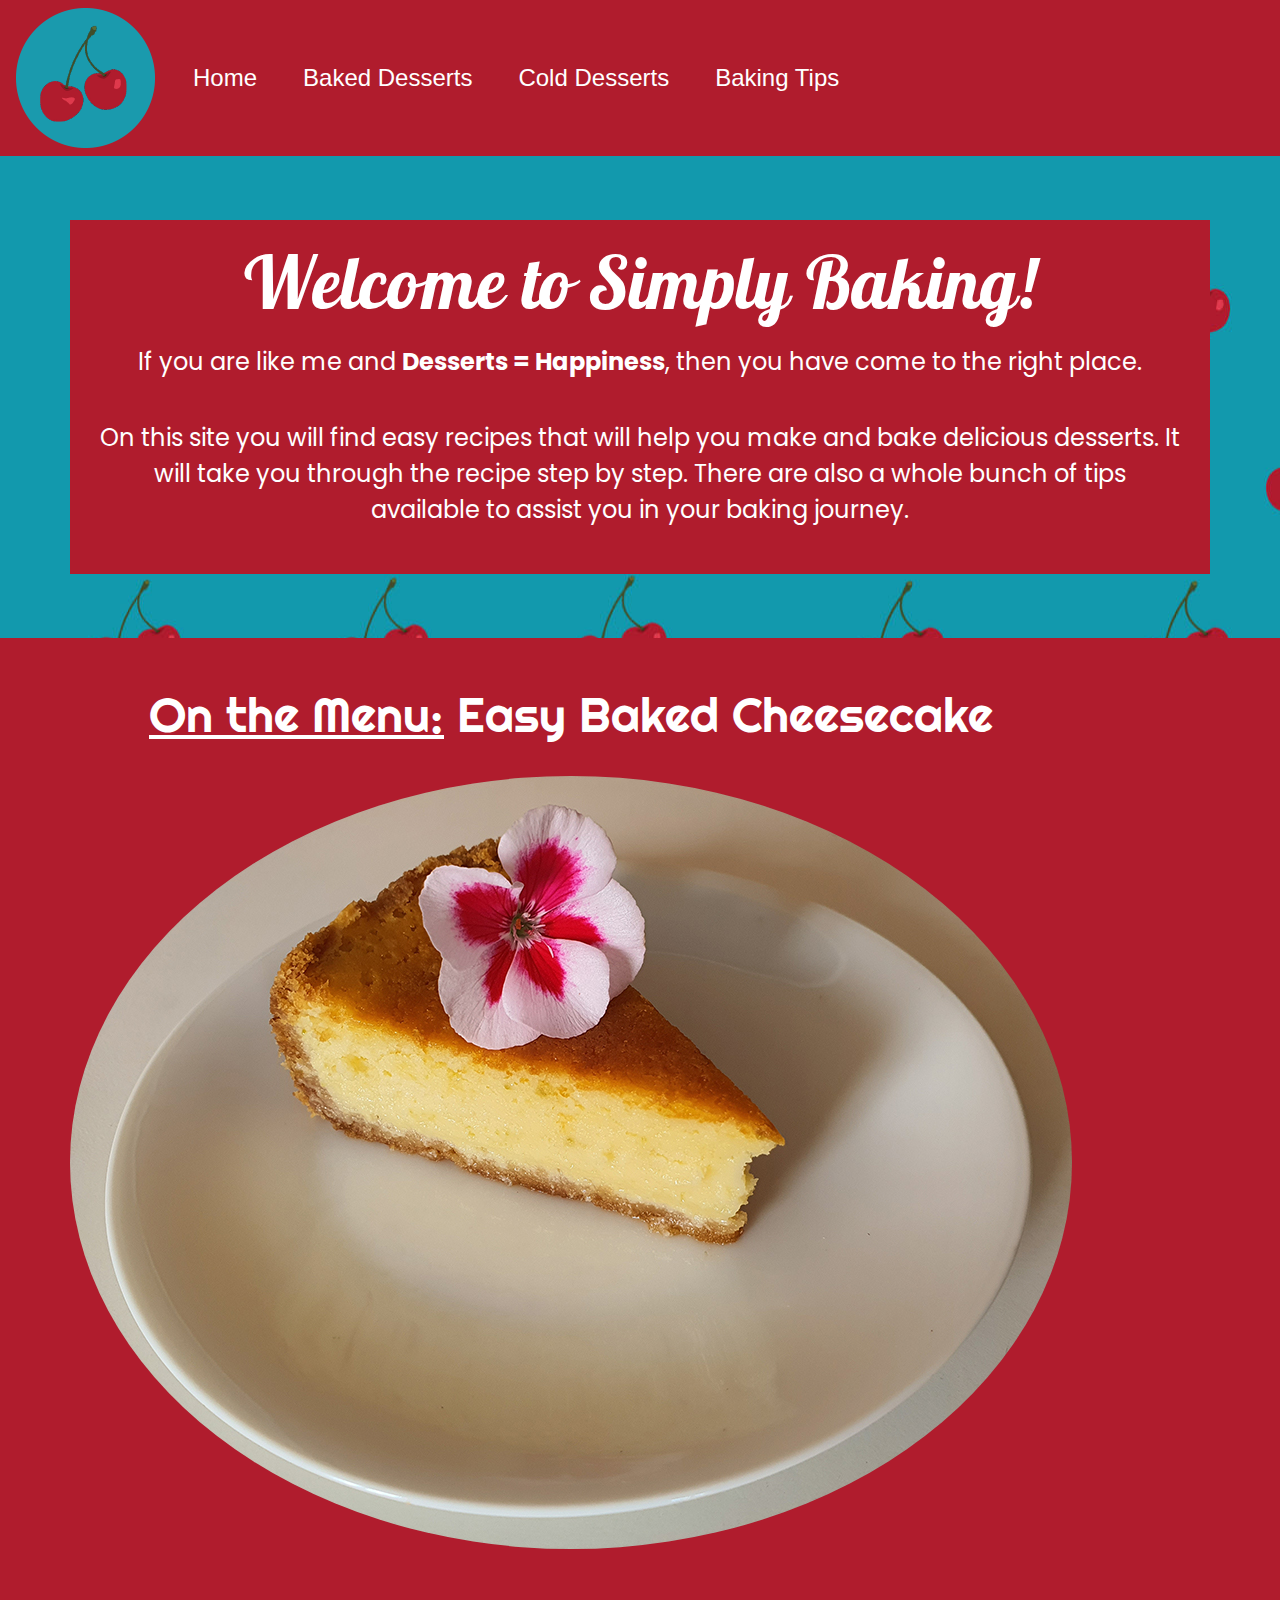
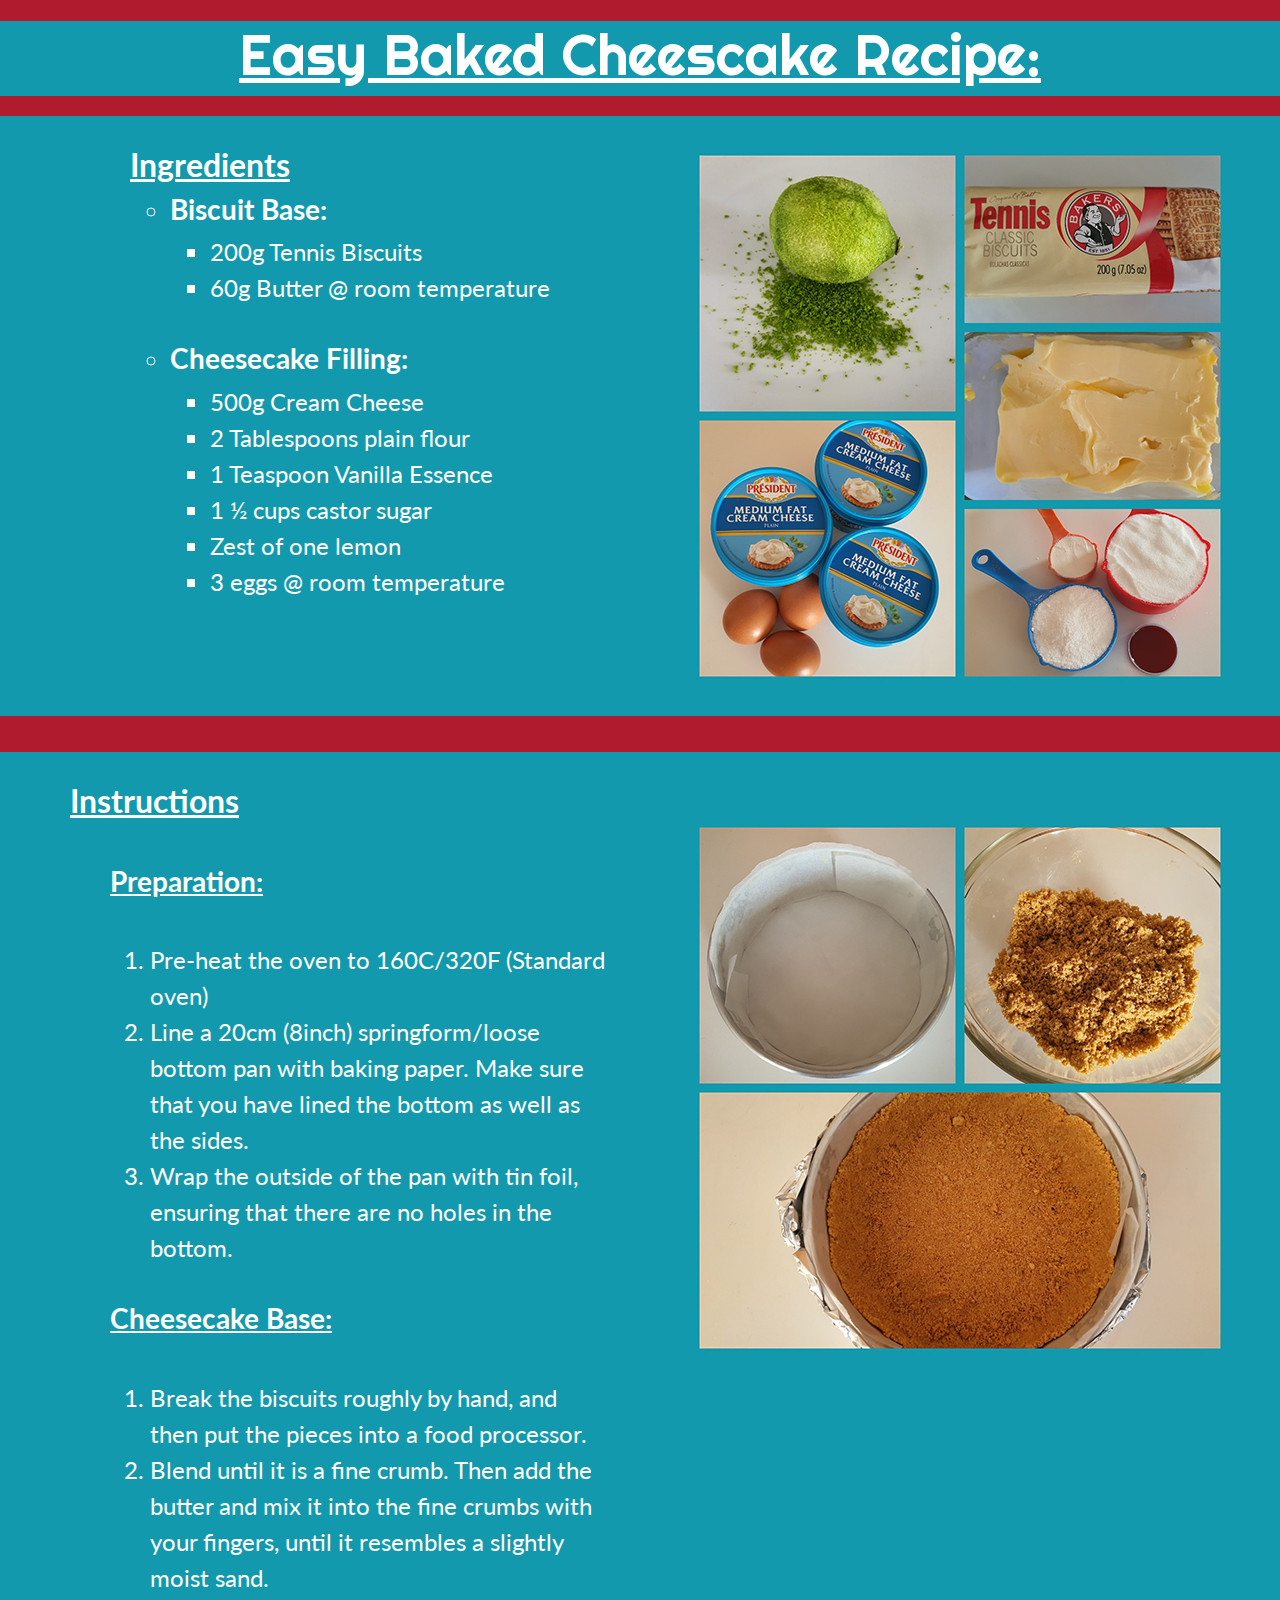
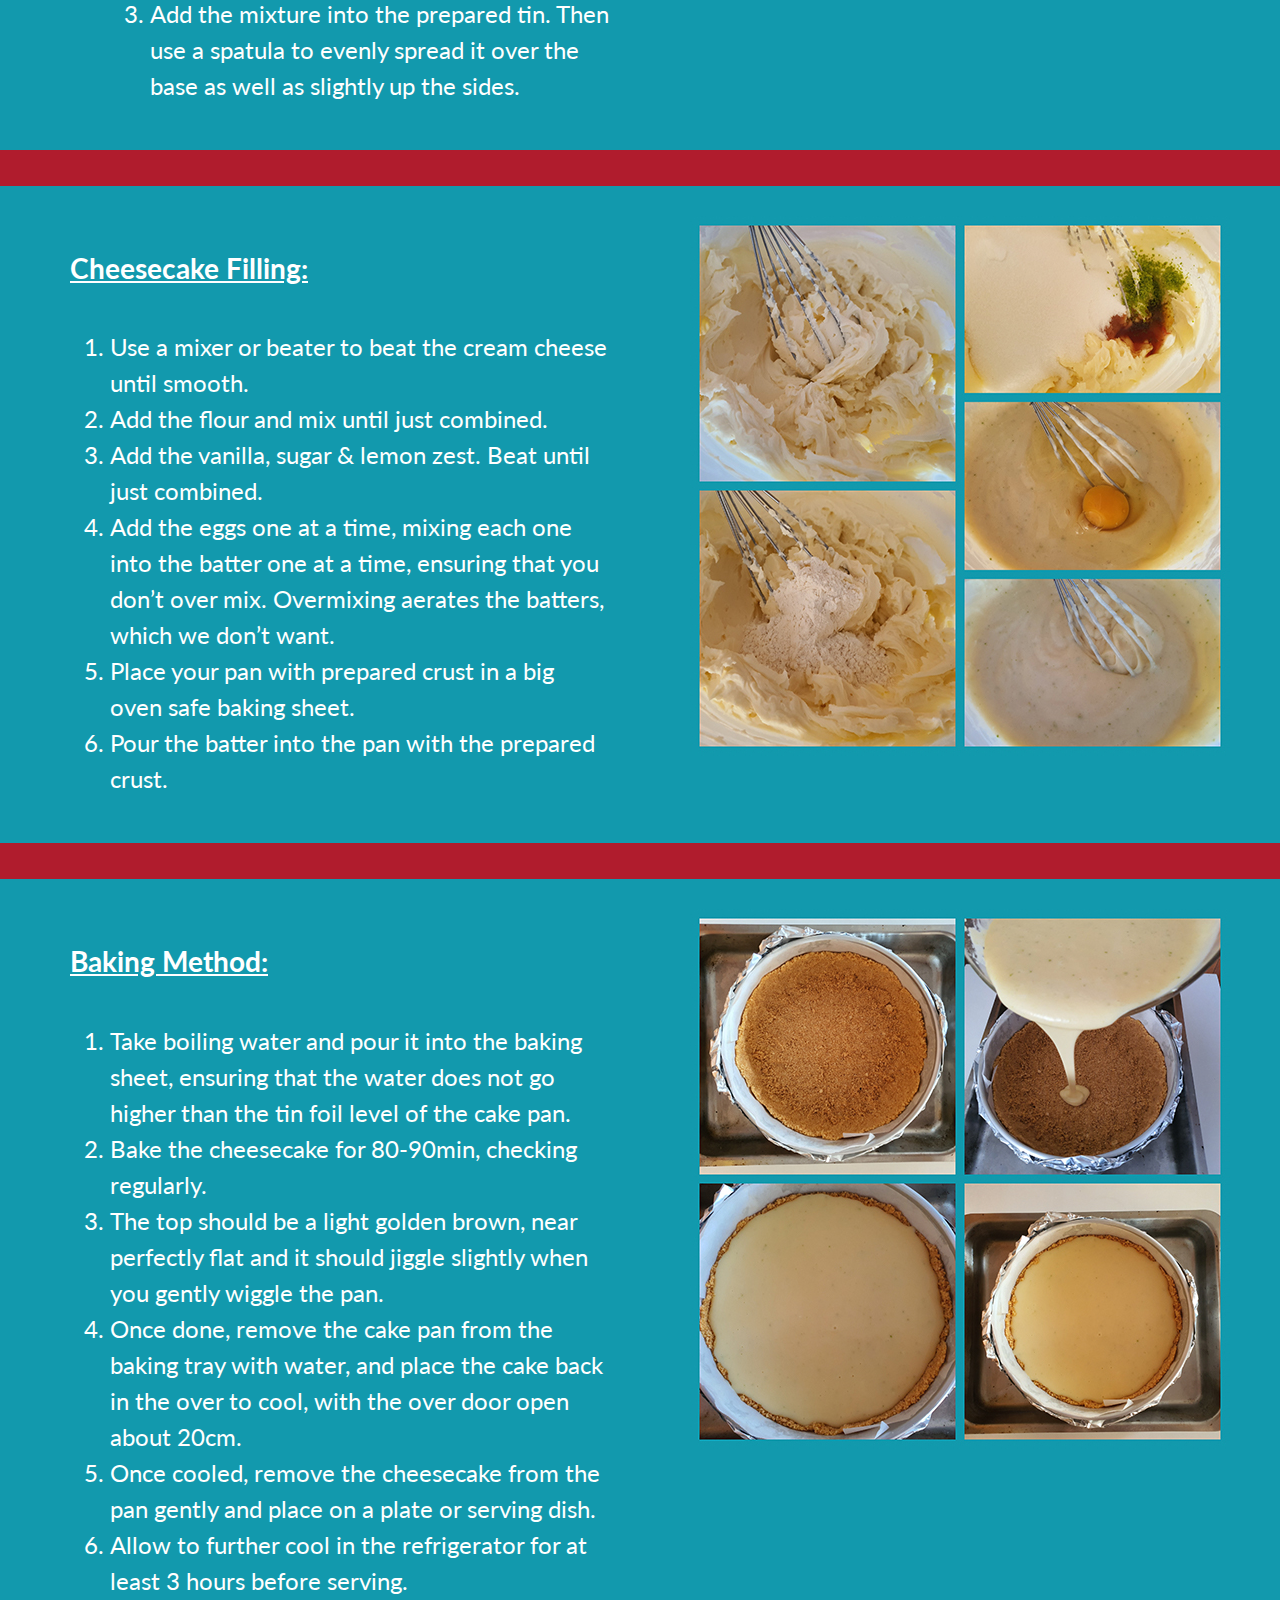
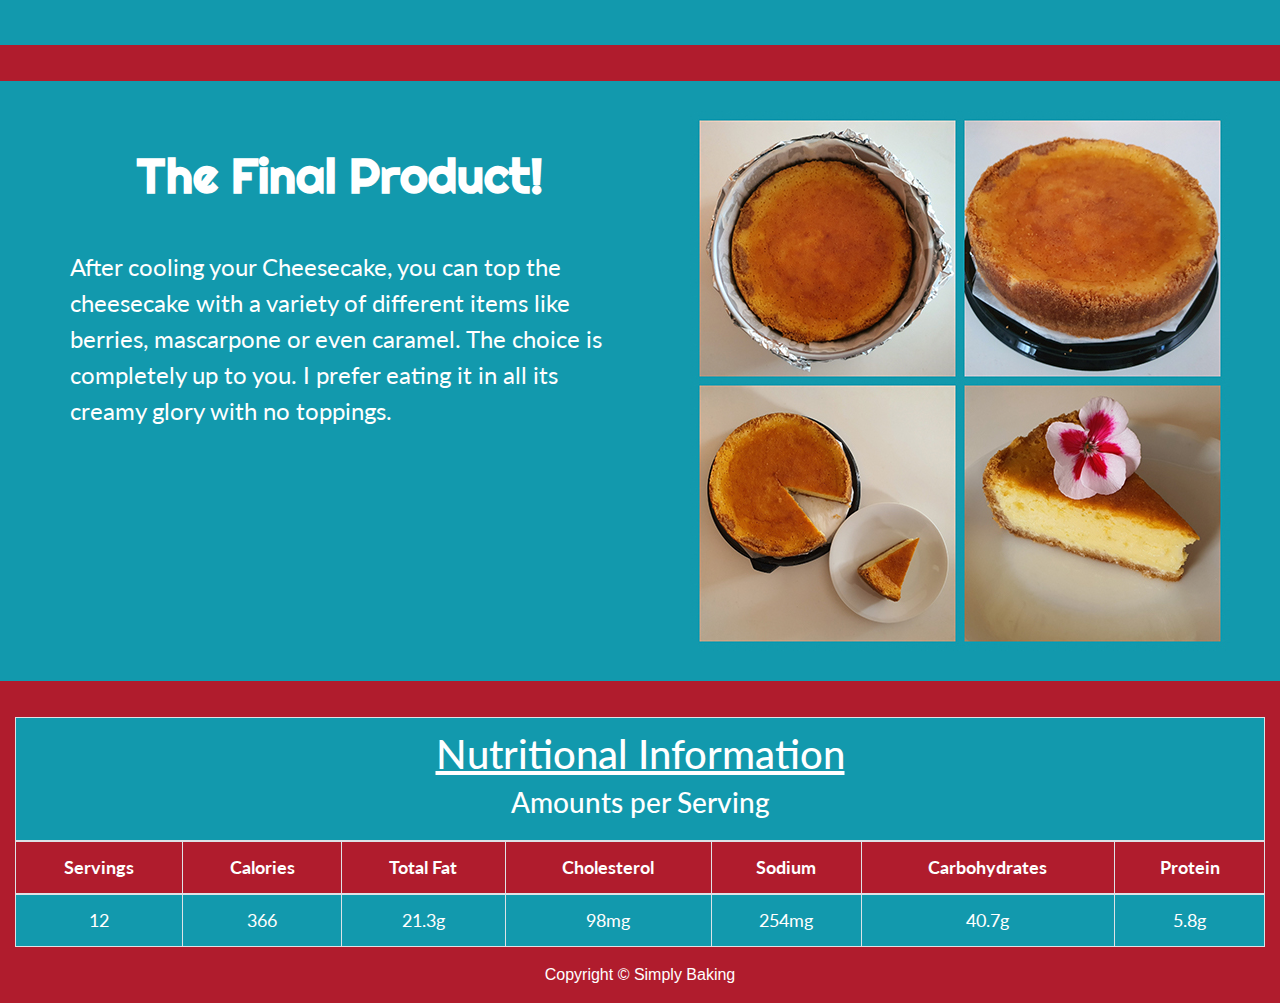
<file: index.html>
<!doctype html>
<html lang="en">
  <head>
    <!-- Required meta tags -->
    <meta charset="utf-8">
    <meta name="viewport" content="width=device-width, initial-scale=1, shrink-to-fit=no">

    <!-- Bootstrap CSS -->
    <link rel="stylesheet" href="https://stackpath.bootstrapcdn.com/bootstrap/4.4.1/css/bootstrap.min.css" integrity="sha384-Vkoo8x4CGsO3+Hhxv8T/Q5PaXtkKtu6ug5TOeNV6gBiFeWPGFN9MuhOf23Q9Ifjh" crossorigin="anonymous">

    <!-- My CSS -->
    <link rel="stylesheet" href="css/styles.css">

    <!-- Google Fonts -->
    <link href="https://fonts.googleapis.com/css?family=Galada|Pacifico|Righteous|Rochester|Maven+Pro|Nunito+Sans:300&display=swap" rel="stylesheet">
    <link href="https://fonts.googleapis.com/css?family= Poppins|Exo+2|Catamaran|Overpass|Lato&display=swap" rel="stylesheet"> 


    <title>Simply Baking</title>
  </head>
  <body class="cherries">
    <header>
   <!-- Navbar -->
    <nav class="navbar navbar-expand-lg">
    <a href="#" class="pull-left logo-size"><img src="images/logo.png"></a>
    <button class="navbar-toggler custom-toggler" type="button" data-toggle="collapse" data-target="#navbarSupportedContent" aria-controls="navbarSupportedContent" aria-expanded="false" aria-label="Toggle navigation">
      <span class="navbar-toggler-icon"></span>
    </button>
  
    <div class="collapse navbar-collapse" id="navbarSupportedContent">
      <ul class="navbar-nav mr-auto">
        <li class="nav-item active">
          <a class="nav-link" href="index.html">Home <span class="sr-only">(current)</span></a>
        </li>
        <li class="nav-item">
          <a class="nav-link" href="baked.html">Baked Desserts</a>
        </li>
        <li class="nav-item">
            <a class="nav-link" href="cold.html">Cold Desserts</a>
          </li>
          <li class="nav-item">
            <a class="nav-link" href="tips.html">Baking Tips</a>
          </li>
    </div>
    </nav>

   <!-- End Navbar -->

   <!-- Banner Starts Here -->
    <div class="jumbotron jumbotron-fluid header-image header-font vertical-center" >
      <div class="container">
        <div class="row">
        <div class="col-lg-12 col-md-10 col-sm-8 opacity">
          <h1 class="home">Welcome to Simply Baking!</h1>
          <p class="home1">If you are like me and <b>Desserts = Happiness</b>, then you have come to the right place.</h3></p>
            <br>
            <p class="home1">On this site you will find easy recipes that will help you make and bake delicious desserts. It will take you through the recipe step by step. There are also a whole bunch of tips available to assist you in your baking journey.</p>
        </div>
        </div>
      </div>
    </div>

   <!-- Services -->
    <div class="container my-5">
      <div class="row text-left">
        <div class="">
         <h3 class="h3"><u>On the Menu:</u> Easy Baked Cheesecake</h3>
          </br>
          <img class="@media imgborder"; src="images/cake1.jpg"; alt="Slice of Cheesecake">
        </div>
        </div> 
   <!-- End of Services -->
        </div>


   <!-- Banner Ends Here -->
      </header> 
        </br>

      <article>
      
   <!-- Content of Recipe starts Here -->
        <div>
          <h1 class="ebc"><u>Easy Baked Cheescake Recipe:</u></h1>
        </div>
        <div class=" container-fluid recipe">

      <div class="row grid-container">
      <div class="col-6 column bgchange">
        <div class="block-text">
        <ol>
        <h2><u><b>Ingredients</b></u></h2>
        <ul>
          <li><h3><b>Biscuit Base:</b></h3></li>
          <ul>
            <li>200g Tennis Biscuits</li>
            <li>60g Butter @ room temperature</li>
          </ul>
        </ul>
        </br>
        <ul>
          <li><h3><b>Cheesecake Filling:</b></h3></li>
          <ul>
            <li>500g Cream Cheese</li>
            <li>2 Tablespoons plain flour</li>
            <li>1 Teaspoon Vanilla Essence</li>
            <li>1 ½ cups castor sugar</li>
            <li>Zest of one lemon</li>
            <li>3 eggs @ room temperature</li>
         </ul>
        </ul>
      </div>
    </div>
  
      <div class="col-6 column bgchange">
        <div class="text-align">
          <img src="images/ingredients.jpg" alt="Ingredients of the recipe">
        </div>
      </div>
    </div>
      </br>

    <div class="row">
      <div class="col-6 column bgchange">
        <div class="block-text">
        <ol>
        <h2><u><b>Instructions</b></u></h2>
        <ol>
          <br>
          <h3><b><u>Preparation:</u></b></h3>
          </br>
          <ol>
            <li>Pre-heat the oven to 160C/320F (Standard oven)</li>
            <li>Line a 20cm (8inch) springform/loose bottom pan with baking paper. Make sure that you have lined the bottom as well as the sides.</li>
            <li>Wrap the outside of the pan with tin foil, ensuring that there are no holes in the bottom.</li>
          </ol>
        </br>
        <h3><b><u>Cheesecake Base:</u></b></h3>
            </br>
          <ol>
            <li>Break the biscuits roughly by hand, and then put the pieces into a food processor.</li>
            <li>Blend until it is a fine crumb. Then add the butter and mix it into the fine crumbs with your fingers, until it resembles a slightly moist sand.</li>
            <li>Add the mixture into the prepared tin. Then use a spatula to evenly spread it over the base as well as slightly up the sides.</li>
          </ol>
        </ol>
        </ol>
        </div>
      </div>
      <div class="col-6 column bgchange">
        <br>
        <div class="text-align">
          <img src="images/prepbase.jpg" alt="Preparation & Base of the recipe">
        </div>
     </div>
    </div>
      </br>

    <div class="row">
      <div class="col-6 column bgchange">
        <div class="block-text">
        <ol>
          <br>
          <h3><b><u>Cheesecake Filling:</u></b></h3>
          </br>
          <ol>
            <li>Use a mixer or beater to beat the cream cheese until smooth.</li>
            <li>Add the flour and mix until just combined.</li>
            <li>Add the vanilla, sugar & lemon zest. Beat until just combined.</li>
            <li>Add the eggs one at a time, mixing each one into the batter one at a time, ensuring that you don’t over mix. Overmixing aerates the batters, which we don’t want.</li>
            <li>Place your pan with prepared crust in a big oven safe baking sheet.</li>
            <li>Pour the batter into the pan with the prepared crust.</li>
          </ol>
        </ol>
        </div>
      </div>
      <div class="col-6 column bgchange">
        <div class="text-align">
          <img src="images/fill1.jpg" alt="Cheesecake Filling of the recipe">
        </div>
      </div>
    </div>
      </br>
    <div class="row">
      <div class="col-6 column bgchange">
        <div class="block-text">
        <ol>
          <br>
          <h3><b><u>Baking Method:</u></b></h3>
        </br>
          <ol>
            <li>Take boiling water and pour it into the baking sheet, ensuring that the water does not go higher than the tin foil level of the cake pan.</li>
            <li>Bake the cheesecake for 80-90min, checking regularly.</li>
            <li>The top should be a light golden brown, near perfectly flat and it should jiggle slightly when you gently wiggle the pan.</li>
            <li>Once done, remove the cake pan from the baking tray with water, and place the cake back in the over to cool, with the over door open about 20cm.</li>
            <li>Once cooled, remove the cheesecake from the pan gently and place on a plate or serving dish.</li>
            <li>Allow to further cool in the refrigerator for at least 3 hours before serving.</li>
          </ol>
        </ol>
        </div>
      </div>
      <div class="col-6 column bgchange">
        <div class="text-align">
          <img src="images/fill2.jpg" alt="Cheesecake Baking Method">
        </div>
      </div>
    </div>
      </br>
    <div class="row">
      <div class="col-6 column bgchange">
        <div class="block-text">
        <ol>
          <br>
          <h3 class="newfont block-text"><b>The Final Product!</b></h3>
          </br>
          <p>After cooling your Cheesecake, you can top the cheesecake with a variety of different items like berries, mascarpone or even caramel. 
          The choice is completely up to you. I prefer eating it in all its creamy glory with no toppings.</p>
        </div>
      </div>
      <div class="col-6 column bgchange">
        <div class="text-align">
          <img src="images/fill3.jpg" alt="Final Pictures of the Cheesecake">
        </div>
      </div>
    </div>
    
   <!-- Recipe Contents Ends Here-->
    </br>

<!-- New Nutritional Information Table starts here -->

    <div class="table-responsive-sm">          
      <table class="table table-bordered">
        <thead>
          <tr>
            <td colspan="7">
              <h1><u>Nutritional Information</u></h1>
              <h3>Amounts per Serving</h3>
            </td>
          </tr>
          <tr>
            <th>Servings</th>
            <th>Calories</th>
            <th>Total Fat</th>
            <th>Cholesterol</th>
            <th>Sodium</th>
            <th>Carbohydrates</th>
            <th>Protein</th>
          </tr>
        </thead>
        <tbody>
          <tr>
            <td>12</td>
            <td>366</td>
            <td>21.3g</td>
            <td>98mg</td>
            <td>254mg</td>
            <td>40.7g</td>
            <td>5.8g</td>
          </tr>
        </tbody>
      </table>
      </div>
    </div>

    <!-- New Nutritional Information Table ends here -->
    
   <!-- Footer Starts Here -->
      <footer>
        <div class="footer">
        <p>Copyright © Simply Baking</p>
        </div>
     </footer>
    <!-- Footer Ends Here -->
    <!-- Optional JavaScript -->
    <!-- jQuery first, then Popper.js, then Bootstrap JS -->
    <script src="https://code.jquery.com/jquery-3.4.1.slim.min.js" integrity="sha384-J6qa4849blE2+poT4WnyKhv5vZF5SrPo0iEjwBvKU7imGFAV0wwj1yYfoRSJoZ+n" crossorigin="anonymous"></script>
    <script src="https://cdn.jsdelivr.net/npm/popper.js@1.16.0/dist/umd/popper.min.js" integrity="sha384-Q6E9RHvbIyZFJoft+2mJbHaEWldlvI9IOYy5n3zV9zzTtmI3UksdQRVvoxMfooAo" crossorigin="anonymous"></script>
    <script src="https://stackpath.bootstrapcdn.com/bootstrap/4.4.1/js/bootstrap.min.js" integrity="sha384-wfSDF2E50Y2D1uUdj0O3uMBJnjuUD4Ih7YwaYd1iqfktj0Uod8GCExl3Og8ifwB6" crossorigin="anonymous"></script>
  </body>
</html>
</file>
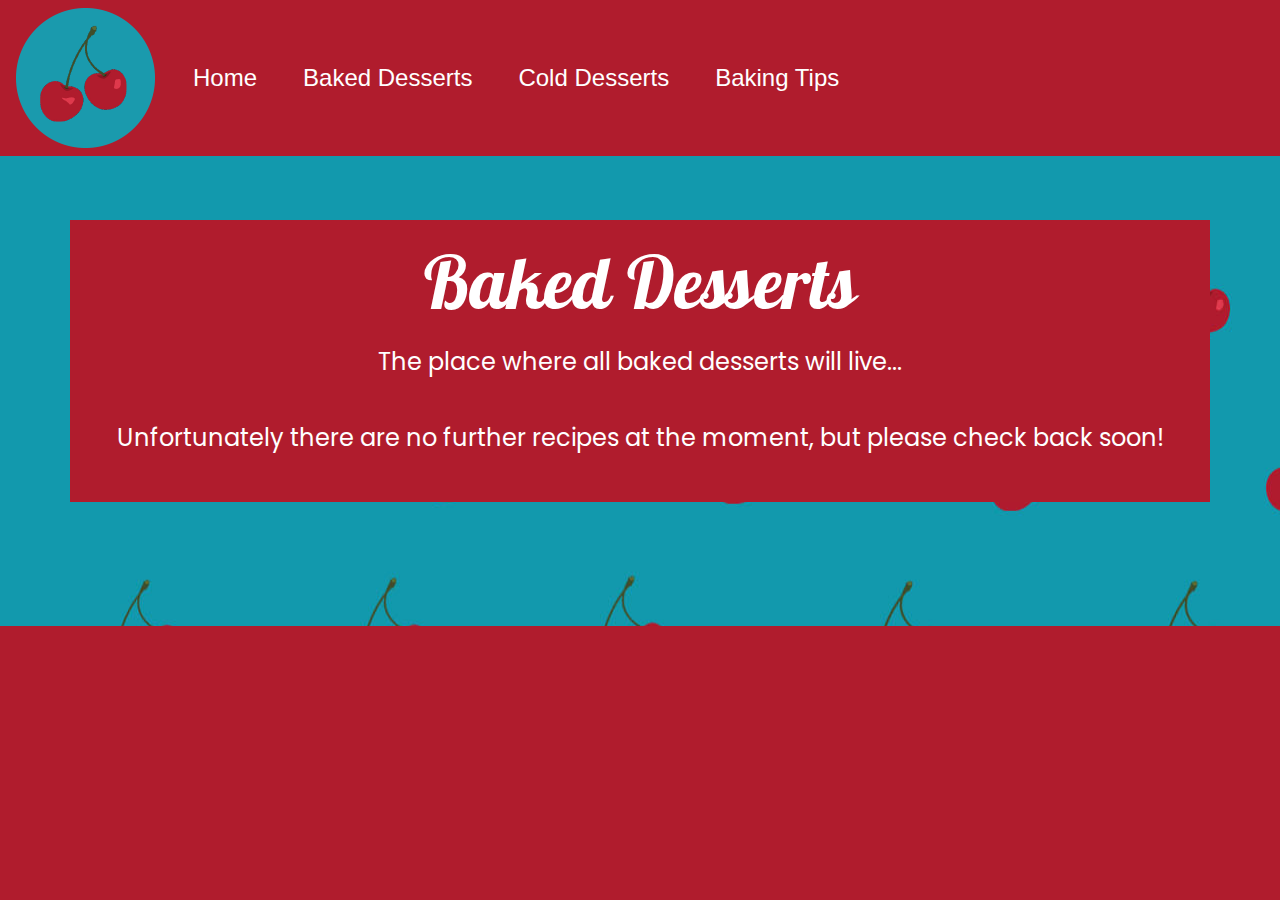
<file: baked.html>
<!DOCTYPE html>
<html lang="en">
    <head>
        <!-- Required meta tags -->
        <meta charset="utf-8">
        <meta name="viewport" content="width=device-width, initial-scale=1, shrink-to-fit=no">
    
        <!-- Bootstrap CSS -->
        <link rel="stylesheet" href="https://stackpath.bootstrapcdn.com/bootstrap/4.4.1/css/bootstrap.min.css" integrity="sha384-Vkoo8x4CGsO3+Hhxv8T/Q5PaXtkKtu6ug5TOeNV6gBiFeWPGFN9MuhOf23Q9Ifjh" crossorigin="anonymous">
    
        <!-- My CSS -->
        <link rel="stylesheet" href="css/styles.css">
    
        <!-- Google Fonts -->
        <link href="https://fonts.googleapis.com/css?family=Galada|Pacifico|Righteous|Rochester&display=swap" rel="stylesheet">
        <link href="https://fonts.googleapis.com/css?family= Poppins|Exo+2|Catamaran|Overpass &display=swap" rel="stylesheet"> 
    
    
        <title>Baked Desserts</title>
      </head>
      <body class="cherries">
      <!-- Navbar -->
      <nav class="navbar navbar-expand-lg">
        <a href="#" class="pull-left logo-size"><img src="images/logo.png"></a>
        <button class="navbar-toggler custom-toggler" type="button" data-toggle="collapse" data-target="#navbarSupportedContent" aria-controls="navbarSupportedContent" aria-expanded="false" aria-label="Toggle navigation">
          <span class="navbar-toggler-icon dropdown"></span>
        </button>
      
        <div class="collapse navbar-collapse" id="navbarSupportedContent">
          <ul class="navbar-nav mr-auto">
            <li class="nav-item active">
              <a class="nav-link" href="index.html">Home <span class="sr-only">(current)</span></a>
            </li>
            <li class="nav-item">
              <a class="nav-link" href="baked.html">Baked Desserts</a>
            </li>
            <li class="nav-item">
                <a class="nav-link" href="cold.html">Cold Desserts</a>
              </li>
              <li class="nav-item">
                <a class="nav-link" href="tips.html">Baking Tips</a>
              </li>
        </div>
      </nav>
    
    <!-- End Navbar -->

<!-- Banner Starts Here -->
<div class="jumbotron jumbotron-fluid header-image header-font vertical-center" >
  <div class="container">
      <div class="row">
      <div class="col-lg-12 col-md-10 col-sm-8 opacity">
          <h1 class="home">Baked Desserts</h1>
          <p class="home1">The place where all baked desserts will live...</h3></p>
            <br>
            <p class="home1">Unfortunately there are no further recipes at the moment, but please check back soon!</p>
      </div>
      <div class="col-lg-4 col-md-12 col-sm-12">      
      </div>
  </div>
</div>

</div>
</div>

<!-- Banner Ends Here -->

    <!-- Optional JavaScript -->
    <!-- jQuery first, then Popper.js, then Bootstrap JS -->
    <script src="https://code.jquery.com/jquery-3.4.1.slim.min.js" integrity="sha384-J6qa4849blE2+poT4WnyKhv5vZF5SrPo0iEjwBvKU7imGFAV0wwj1yYfoRSJoZ+n" crossorigin="anonymous"></script>
    <script src="https://cdn.jsdelivr.net/npm/popper.js@1.16.0/dist/umd/popper.min.js" integrity="sha384-Q6E9RHvbIyZFJoft+2mJbHaEWldlvI9IOYy5n3zV9zzTtmI3UksdQRVvoxMfooAo" crossorigin="anonymous"></script>
    <script src="https://stackpath.bootstrapcdn.com/bootstrap/4.4.1/js/bootstrap.min.js" integrity="sha384-wfSDF2E50Y2D1uUdj0O3uMBJnjuUD4Ih7YwaYd1iqfktj0Uod8GCExl3Og8ifwB6" crossorigin="anonymous"></script>
</body>
</html>
</file>
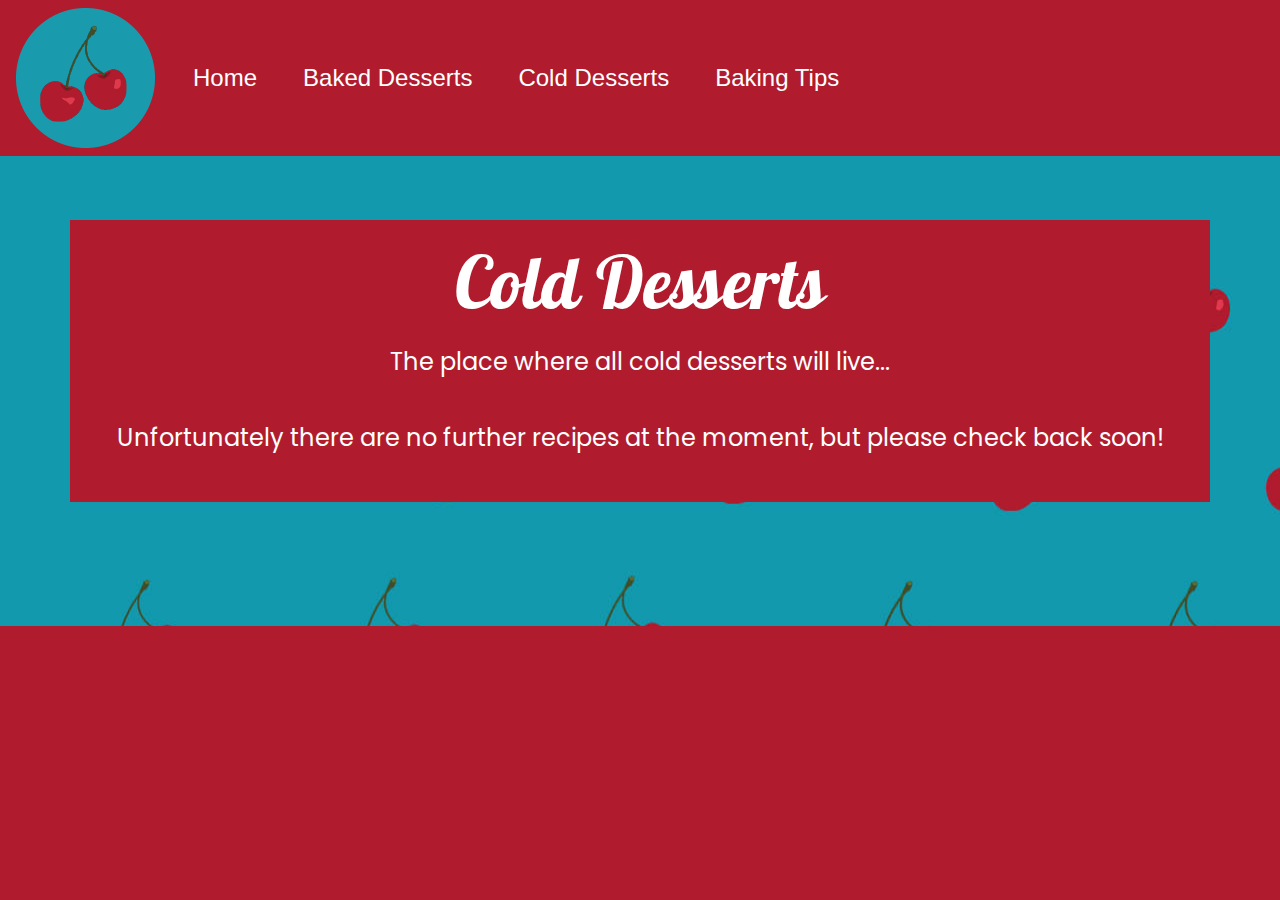
<file: cold.html>
<!DOCTYPE html>
<html lang="en">
    <head>
        <!-- Required meta tags -->
        <meta charset="utf-8">
        <meta name="viewport" content="width=device-width, initial-scale=1, shrink-to-fit=no">
    
        <!-- Bootstrap CSS -->
        <link rel="stylesheet" href="https://stackpath.bootstrapcdn.com/bootstrap/4.4.1/css/bootstrap.min.css" integrity="sha384-Vkoo8x4CGsO3+Hhxv8T/Q5PaXtkKtu6ug5TOeNV6gBiFeWPGFN9MuhOf23Q9Ifjh" crossorigin="anonymous">
    
        <!-- My CSS -->
        <link rel="stylesheet" href="css/styles.css">
    
        <!-- Google Fonts -->
        <link href="https://fonts.googleapis.com/css?family=Galada|Pacifico|Righteous|Rochester&display=swap" rel="stylesheet">
        <link href="https://fonts.googleapis.com/css?family= Poppins|Exo+2|Catamaran|Overpass &display=swap" rel="stylesheet"> 
    
    
        <title>Cold Desserts</title>
      </head>
      <body class="cherries">
      <!-- Navbar -->
      <nav class="navbar navbar-expand-lg">
        <a href="#" class="pull-left logo-size"><img src="images/logo.png"></a>
        <button class="navbar-toggler custom-toggler" type="button" data-toggle="collapse" data-target="#navbarSupportedContent" aria-controls="navbarSupportedContent" aria-expanded="false" aria-label="Toggle navigation">
          <span class="navbar-toggler-icon dropdown"></span>
        </button>
      
        <div class="collapse navbar-collapse" id="navbarSupportedContent">
          <ul class="navbar-nav mr-auto">
            <li class="nav-item active">
              <a class="nav-link" href="index.html">Home <span class="sr-only">(current)</span></a>
            </li>
            <li class="nav-item">
              <a class="nav-link" href="baked.html">Baked Desserts</a>
            </li>
            <li class="nav-item">
                <a class="nav-link" href="cold.html">Cold Desserts</a>
              </li>
              <li class="nav-item">
                <a class="nav-link" href="tips.html">Baking Tips</a>
              </li>
        </div>
      </nav>
    
    <!-- End Navbar -->

    <!-- Banner Starts Here -->
<div class="jumbotron jumbotron-fluid header-image header-font vertical-center" >
  <div class="container">
      <div class="row">
      <div class="col-lg-12 col-md-10 col-sm-8 opacity">
          <h1 class="home">Cold Desserts</h1>
          <p class="home1">The place where all cold desserts will live...</h3></p>
            <br>
            <p class="home1">Unfortunately there are no further recipes at the moment, but please check back soon!</p>
      </div>
      <div class="col-lg-4 col-md-12 col-sm-12">      
      </div>
  </div>
</div>

</div>
</div>

<!-- Banner Ends Here -->

    <!-- Optional JavaScript -->
    <!-- jQuery first, then Popper.js, then Bootstrap JS -->
    <script src="https://code.jquery.com/jquery-3.4.1.slim.min.js" integrity="sha384-J6qa4849blE2+poT4WnyKhv5vZF5SrPo0iEjwBvKU7imGFAV0wwj1yYfoRSJoZ+n" crossorigin="anonymous"></script>
    <script src="https://cdn.jsdelivr.net/npm/popper.js@1.16.0/dist/umd/popper.min.js" integrity="sha384-Q6E9RHvbIyZFJoft+2mJbHaEWldlvI9IOYy5n3zV9zzTtmI3UksdQRVvoxMfooAo" crossorigin="anonymous"></script>
    <script src="https://stackpath.bootstrapcdn.com/bootstrap/4.4.1/js/bootstrap.min.js" integrity="sha384-wfSDF2E50Y2D1uUdj0O3uMBJnjuUD4Ih7YwaYd1iqfktj0Uod8GCExl3Og8ifwB6" crossorigin="anonymous"></script>
</body>
</html>
</file>
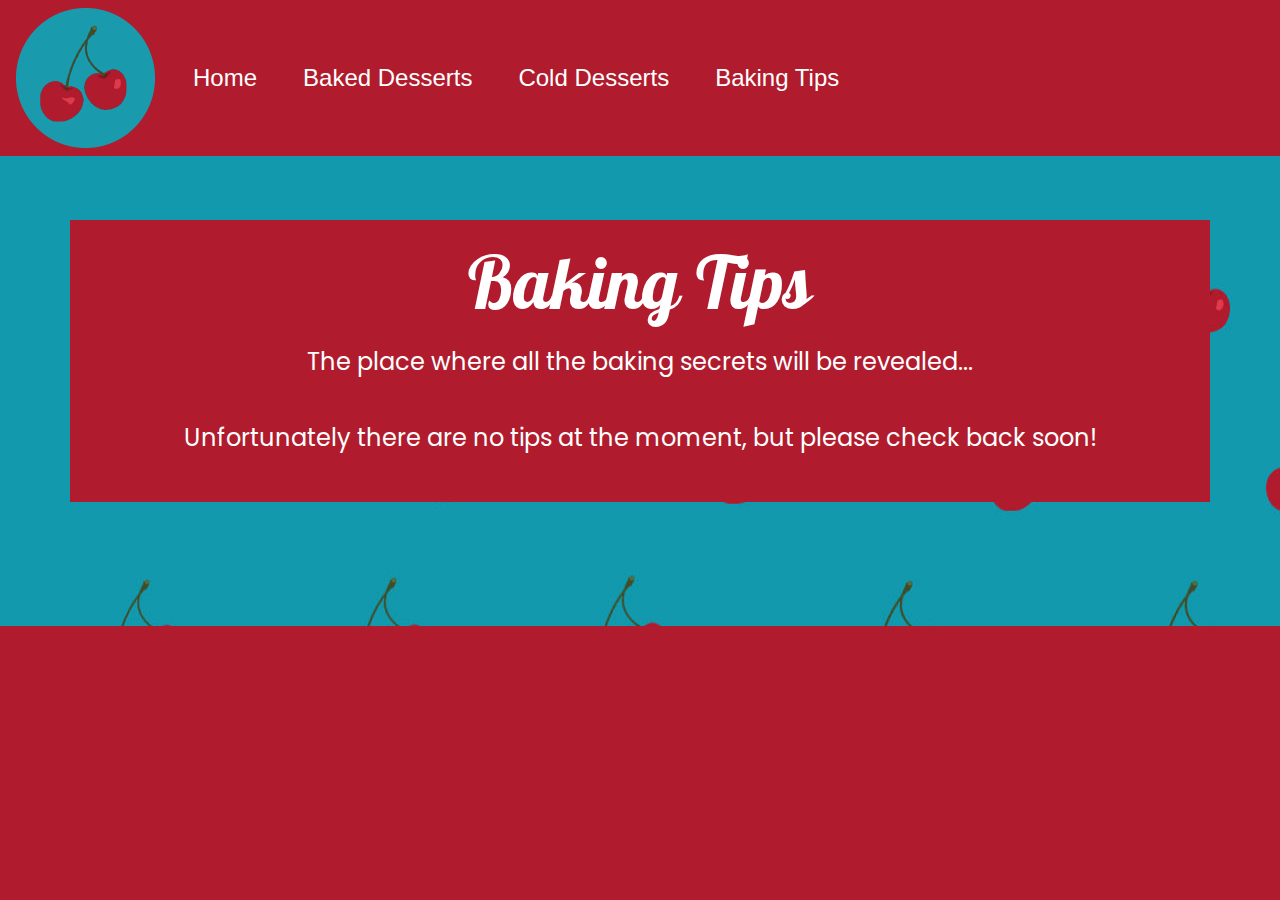
<file: tips.html>
<!DOCTYPE html>
<html lang="en">
    <head>
        <!-- Required meta tags -->
        <meta charset="utf-8">
        <meta name="viewport" content="width=device-width, initial-scale=1, shrink-to-fit=no">
    
        <!-- Bootstrap CSS -->
        <link rel="stylesheet" href="https://stackpath.bootstrapcdn.com/bootstrap/4.4.1/css/bootstrap.min.css" integrity="sha384-Vkoo8x4CGsO3+Hhxv8T/Q5PaXtkKtu6ug5TOeNV6gBiFeWPGFN9MuhOf23Q9Ifjh" crossorigin="anonymous">
    
        <!-- My CSS -->
        <link rel="stylesheet" href="css/styles.css">
    
        <!-- Google Fonts -->
        <link href="https://fonts.googleapis.com/css?family=Galada|Pacifico|Righteous|Rochester&display=swap" rel="stylesheet">
        <link href="https://fonts.googleapis.com/css?family= Poppins|Exo+2|Catamaran|Overpass &display=swap" rel="stylesheet"> 
    
    
        <title>Baking Tips</title>
      </head>
      <body class="cherries">
      <!-- Navbar -->
      <nav class="navbar navbar-expand-lg">
        <a href="#" class="pull-left logo-size"><img src="images/logo.png"></a>
        <button class="navbar-toggler custom-toggler" type="button" data-toggle="collapse" data-target="#navbarSupportedContent" aria-controls="navbarSupportedContent" aria-expanded="false" aria-label="Toggle navigation">
          <span class="navbar-toggler-icon dropdown"></span>
        </button>
      
        <div class="collapse navbar-collapse" id="navbarSupportedContent">
          <ul class="navbar-nav mr-auto">
            <li class="nav-item active">
              <a class="nav-link" href="index.html">Home <span class="sr-only">(current)</span></a>
            </li>
            <li class="nav-item">
              <a class="nav-link" href="baked.html">Baked Desserts</a>
            </li>
            <li class="nav-item">
                <a class="nav-link" href="cold.html">Cold Desserts</a>
              </li>
              <li class="nav-item">
                <a class="nav-link" href="tips.html">Baking Tips</a>
              </li>
        </div>
      </nav>
    
    <!-- End Navbar -->

    <!-- Banner Starts Here -->
<div class="jumbotron jumbotron-fluid header-image header-font vertical-center" >
  <div class="container">
      <div class="row">
      <div class="col-lg-12 col-md-10 col-sm-8 opacity">
          <h1 class="home">Baking Tips</h1>
          <p class="home1">The place where all the baking secrets will be revealed...</h3></p>
            <br>
            <p class="home1">Unfortunately there are no tips at the moment, but please check back soon!</p>
      </div>
      <div class="col-lg-4 col-md-12 col-sm-12">      
      </div>
  </div>
</div>

</div>
</div>

<!-- Banner Ends Here -->

    <!-- Optional JavaScript -->
    <!-- jQuery first, then Popper.js, then Bootstrap JS -->
    <script src="https://code.jquery.com/jquery-3.4.1.slim.min.js" integrity="sha384-J6qa4849blE2+poT4WnyKhv5vZF5SrPo0iEjwBvKU7imGFAV0wwj1yYfoRSJoZ+n" crossorigin="anonymous"></script>
    <script src="https://cdn.jsdelivr.net/npm/popper.js@1.16.0/dist/umd/popper.min.js" integrity="sha384-Q6E9RHvbIyZFJoft+2mJbHaEWldlvI9IOYy5n3zV9zzTtmI3UksdQRVvoxMfooAo" crossorigin="anonymous"></script>
    <script src="https://stackpath.bootstrapcdn.com/bootstrap/4.4.1/js/bootstrap.min.js" integrity="sha384-wfSDF2E50Y2D1uUdj0O3uMBJnjuUD4Ih7YwaYd1iqfktj0Uod8GCExl3Og8ifwB6" crossorigin="anonymous"></script>
</body>
</html>
</file>
<file: css/styles.css>
/* Primary Background Color */

.cherries {
    background-color: #b01c2d;
}

/* Navbar bg Color */
.navbar {
    background-color: #b01c2d;
}

.navbar .navbar-brand {
    background-color: #1299ad;
}

.navbar .navbar-brand:hover {
    color: #1299ad;
}

.navbar .navbar-nav li a {
    color: white;
    font-size: 24px;
}

.navbar .nav-item .dropdown-menu .dropdown-item{
    color: #b01c2d;
}

.navbar .nav-item .dropdown-menu .dropdown-item:hover{
    color: #1299ad;
}

.custom-toggler .navbar-toggler-icon {
    background-image: url("data:image/svg+xml;charset=utf8,%3Csvg viewBox='0 0 32 32' xmlns='http://www.w3.org/2000/svg'%3E%3Cpath stroke='rgba(255,102,203, 0.5)' stroke-width='2' stroke-linecap='round' stroke-miterlimit='10' d='M4 8h24M4 16h24M4 24h24'/%3E%3C/svg%3E");
  }
  
  .custom-toggler.navbar-toggler {
    border-color: #1299ad;
    border-width:  2px;
  }

  .nav-item .nav-link:hover {
    background-color: #b01c2d77;
    border: none;
    color: white;
    padding: 8px 8px;
    font-size: 24px;
    margin: 4px 2px;
    opacity: 0.6;
    transition: 0.3s;
  }

  .nav-item {
      padding-left: 30px;
  }

/* Text Colors */
.primary-color a h1 {
    color: white;
}

.primary-color li a {
    color: white;
}

/* Jumbotron bg Image */
.header-image {
    background-image: url('../images/cherries3.jpg');
}

/* Jumbotron Font*/
.header-font {
    color: white
}

.opacity {
    background-color: #b01c2d;

    
}

.home {
    font-family: 'Galada', cursive;
    font-size: 72px;
    text-align: center;
}
.home1 {
    font-family: 'Poppins', sans-serif;
    font-size: 24px;
    text-align: center;
}
.h3 {
    font-family: 'Righteous', cursive;
    font-size: 48px;
    color: white;
    text-align: center;
}

/* Jumbotron Image */
.imgborder {
    border-radius: 50%;
    border-color: #1299ad !important; 
    border-width: 6px solid !important;
}


/* Grid Styling */

* {
    box-sizing: border-box;
    }

.row::after {
    content: "";
    clear: both;
    display: table;
  }
  
  [class*="col-"] {
    padding: 30px;
  }

.col-1 {width: 8.33%;}
.col-2 {width: 16.66%;}
.col-3 {width: 25%;}
.col-4 {width: 33.33%;}
.col-5 {width: 41.66%;}
.col-6 {width: 50%;}
.col-7 {width: 58.33%;}
.col-8 {width: 66.66%;}
.col-9 {width: 75%;}
.col-10 {width: 83.33%;}
.col-11 {width: 91.66%;}
.col-12 {width: 100%;}

.bgchange {
 background-color: #1299ad;
}

.col-6 {
    margin-left: auto;
    margin-right: auto;
}

/* Recipe Styling */

.recipe {
    font-family: 'Lato', sans-serif;
    font-size: 24px;
    color: white;
}  
.ebc {
    font-family: 'Righteous', cursive;
    font-size: 56px;
    background-color: #1299ad;
    color: white;
    text-align: center;
    padding-bottom: 8px;
    margin-bottom: 20px;
}

.newfont {
    font-family: 'Righteous', cursive;
    font-size: 48px;
    color: white;
    text-align: center;
}

.text-align {
    text-align: center;
}

.block-text {
    display: flex;
    align-items: center;
    justify-content: center;
}


/* New Nutritional Information*/

.table, th, td, tr {
    font-family: 'Lato', sans-serif;
    font-size: 18px;
    background-color: #1299ad;
    color: white;
    border: 1px solid black;
    border-collapse: collapse;
}

.table {
    max-width: 100%;
}

th, td {
    padding: 10px;
    text-align: center;
}

th {
    background-color: #b01c2d;
}


/* New Nutritional Information Ends */

/* Footer */
.footer {
    color: white;
    background-color: #b01c2d;
    text-align: center;
}

/* Images & Media Queries */

@media screen and (max-width: 576px) {
  img {
        max-width: 100%;
        height: auto;
      }
 .column {
    flex: 100%;
    max-width: 75%;
  }
  .table {
    max-width: 75%;
}
}

@media screen and (max-width: 768px) {
  img {
        max-width: 100%;
        height: auto;
      }
 .column {
    flex: 100%;
    max-width: 75%;
  }
  .table {
    max-width: 100%;
}
}

@media screen and(max-width: 992px) {
  img {
        max-width: 100%;
        height: auto;
      }
 .column {
    flex: 100%;
    max-width: 100%;
  }
  .table {
    max-width: 100%;
}
}

@media screen and (max-width: 1200px) {
  img {
        max-width: 100%;
        height: auto;
      }
 .column {
    flex: 100%;
    max-width: 100%;
  }
  .table {
    max-width: 100%;
}
}
</file>
